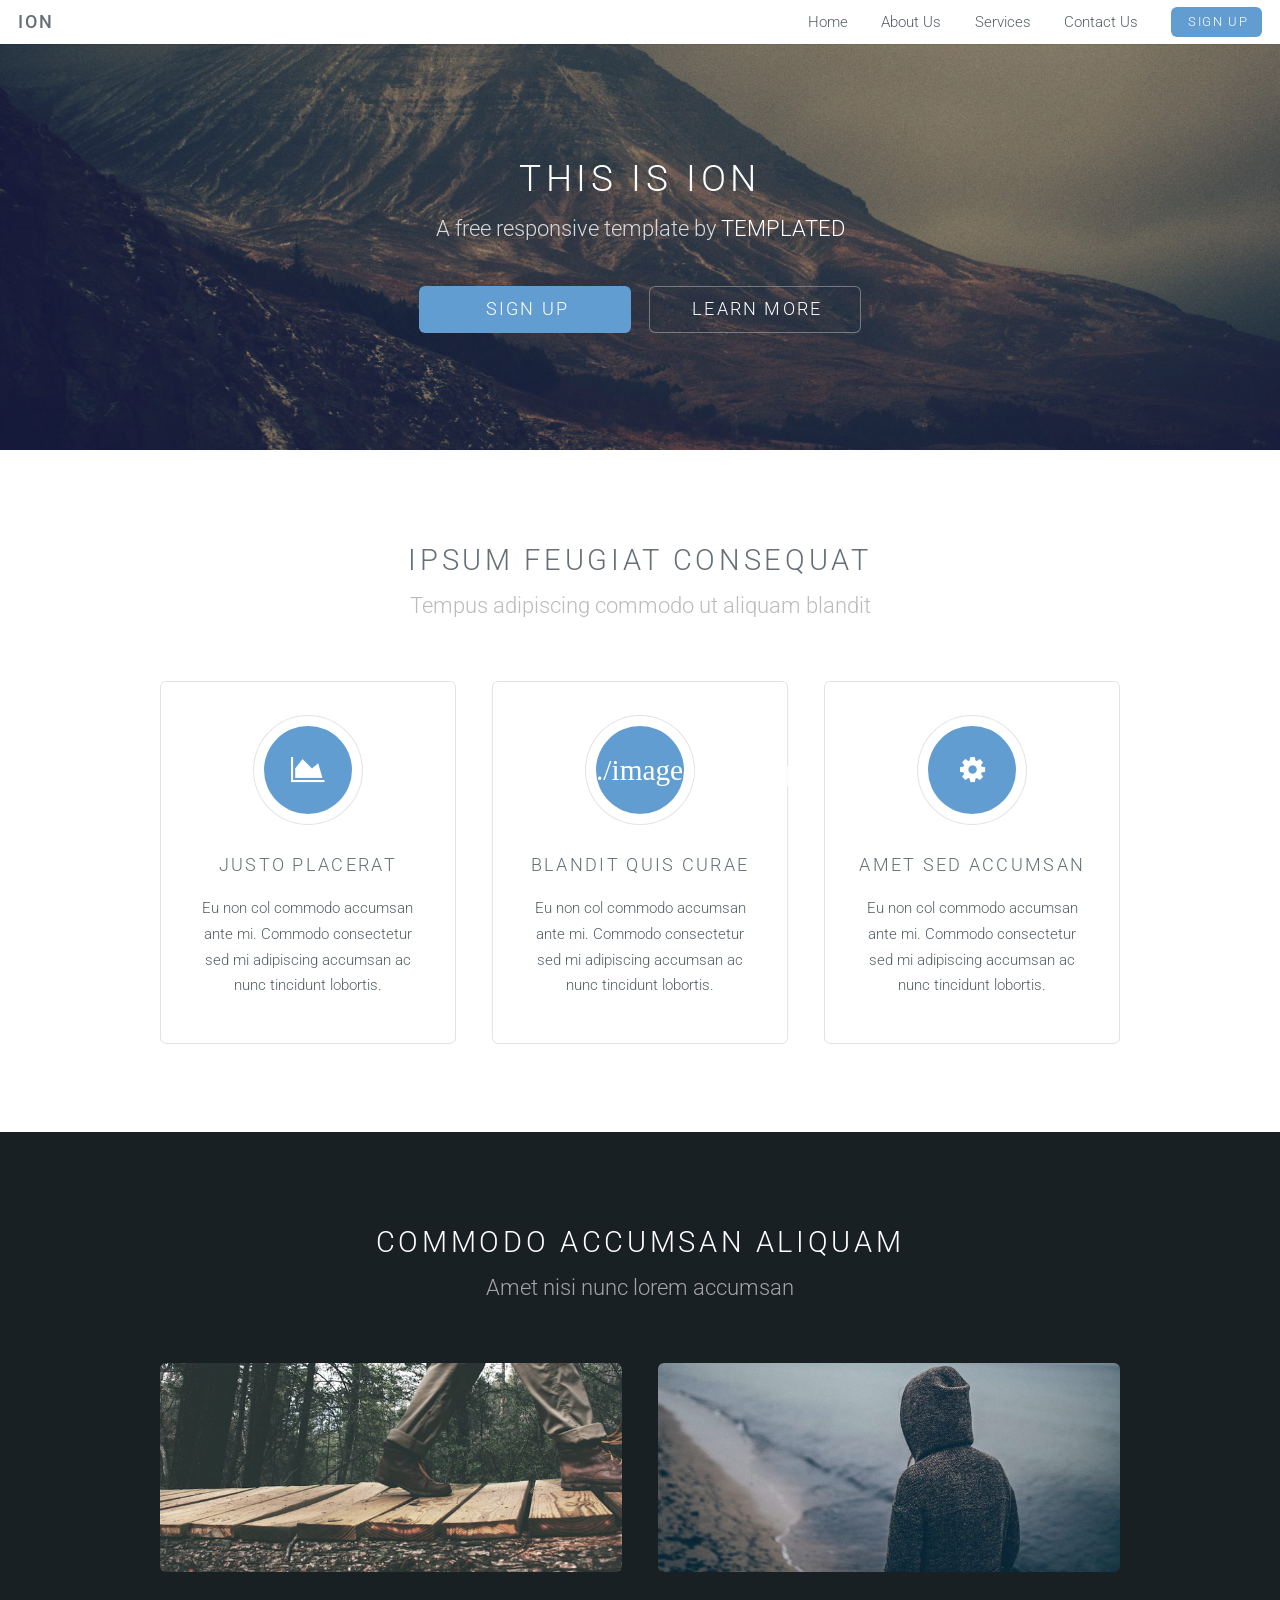
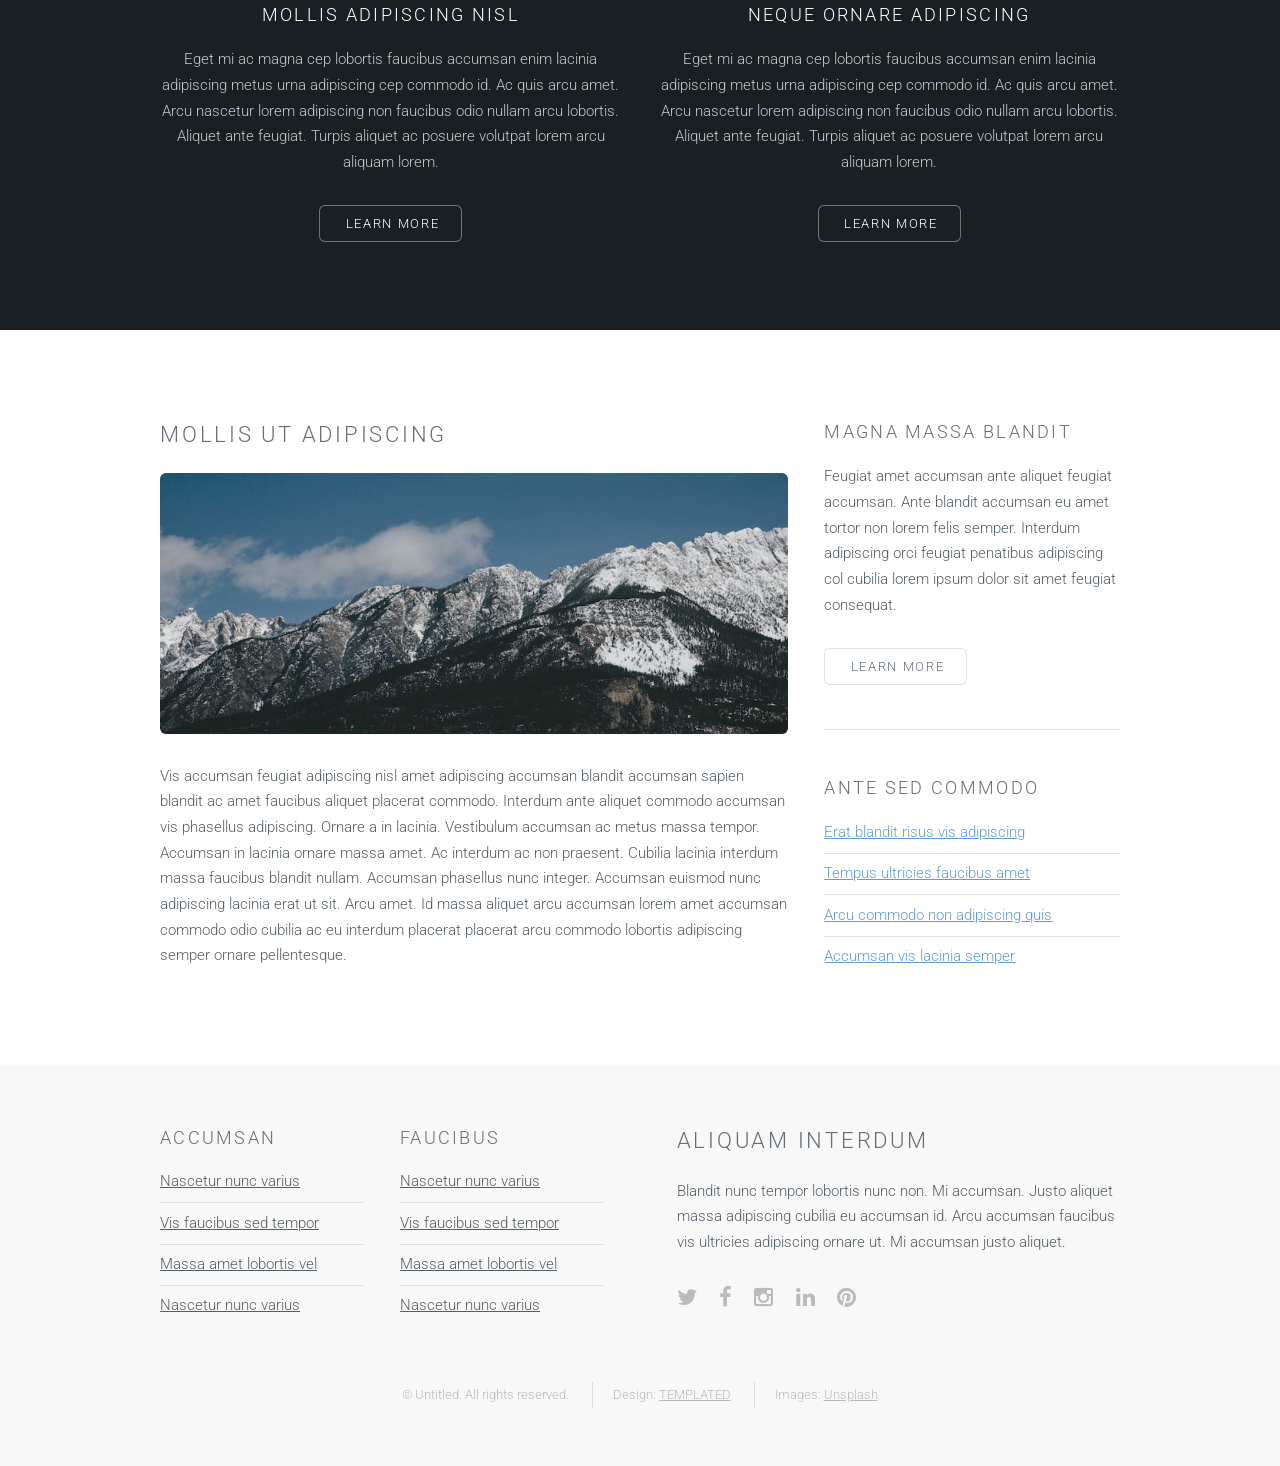
<file: index.html>
<!DOCTYPE HTML>
<!--
	Ion by TEMPLATED
	templated.co @templatedco
	Released for free under the Creative Commons Attribution 3.0 license (templated.co/license)
-->
<html>
	<head>
		<title>The Tech and Travel Group</title>
		<meta http-equiv="content-type" content="text/html; charset=utf-8" />
		<meta name="description" content="" />
		<meta name="keywords" content="Tech Travel QA Engineering AWS Amazon Web Services" />
		<!--[if lte IE 8]><script src="js/html5shiv.js"></script><![endif]-->
		<script src="js/jquery.min.js"></script>
		<script src="js/skel.min.js"></script>
		<script src="js/skel-layers.min.js"></script>
		<script src="js/init.js"></script>
		<noscript>
			<link rel="stylesheet" href="css/skel.css" />
			<link rel="stylesheet" href="css/style.css" />
			<link rel="stylesheet" href="css/style-xlarge.css" />
		</noscript>
	</head>
	<body id="top">

		<!-- Header -->
			<header id="header" class="skel-layers-fixed">
				<h1><a href="#">Ion</a></h1>
				<nav id="nav">
					<ul>
						<li><a href="index.html">Home</a></li>
						<li><a href="#">About Us</a></li>
						<li><a href="#">Services</a></li>
						<li><a href="#">Contact Us</a></li>
						<!-- <li><a href="left-sidebar.html">Left Sidebar</a></li>    -->
						<!-- <<li><a href="right-sidebar.html">Right Sidebar</a></li> -->
						<!-- <li><a href="no-sidebar.html">No Sidebar</a></li>        -->
						<li><a href="#" class="button special">Sign Up</a></li>
					</ul>
				</nav>
			</header>

		<!-- Banner -->
			<section id="banner">
				<div class="inner">
					<h2>This is Ion</h2>
					<p>A free responsive template by <a href="http://templated.co">TEMPLATED</a></p>
					<ul class="actions">
						<li><a href="#content" class="button big special">Sign Up</a></li>
						<li><a href="#elements" class="button big alt">Learn More</a></li>
					</ul>
				</div>
			</section>

		<!-- One -->
			<section id="one" class="wrapper style1">
				<header class="major">
					<h2>Ipsum feugiat consequat</h2>
					<p>Tempus adipiscing commodo ut aliquam blandit</p>
				</header>
				<div class="container">
					<div class="row">
						<div class="4u">
							<section class="special box">
								<i class="icon fa-area-chart major"></i>
								<h3>Justo placerat</h3>
								<p>Eu non col commodo accumsan ante mi. Commodo consectetur sed mi adipiscing accumsan ac nunc tincidunt lobortis.</p>
							</section>
						</div>
						<div class="4u">
							<section class="special box">
								<i class="icon fa-refresh major"></i>
								<h3>Blandit quis curae</h3>
								<p>Eu non col commodo accumsan ante mi. Commodo consectetur sed mi adipiscing accumsan ac nunc tincidunt lobortis.</p>
							</section>
						</div>
						<div class="4u">
							<section class="special box">
								<i class="icon fa-cog major"></i>
								<h3>Amet sed accumsan</h3>
								<p>Eu non col commodo accumsan ante mi. Commodo consectetur sed mi adipiscing accumsan ac nunc tincidunt lobortis.</p>
							</section>
						</div>
					</div>
				</div>
			</section>

		<!-- Two -->
			<section id="two" class="wrapper style2">
				<header class="major">
					<h2>Commodo accumsan aliquam</h2>
					<p>Amet nisi nunc lorem accumsan</p>
				</header>
				<div class="container">
					<div class="row">
						<div class="6u">
							<section class="special">
								<a href="#" class="image fit"><img src="images/pic01.jpg" alt="" /></a>
								<h3>Mollis adipiscing nisl</h3>
								<p>Eget mi ac magna cep lobortis faucibus accumsan enim lacinia adipiscing metus urna adipiscing cep commodo id. Ac quis arcu amet. Arcu nascetur lorem adipiscing non faucibus odio nullam arcu lobortis. Aliquet ante feugiat. Turpis aliquet ac posuere volutpat lorem arcu aliquam lorem.</p>
								<ul class="actions">
									<li><a href="#" class="button alt">Learn More</a></li>
								</ul>
							</section>
						</div>
						<div class="6u">
							<section class="special">
								<a href="#" class="image fit"><img src="images/pic02.jpg" alt="" /></a>
								<h3>Neque ornare adipiscing</h3>
								<p>Eget mi ac magna cep lobortis faucibus accumsan enim lacinia adipiscing metus urna adipiscing cep commodo id. Ac quis arcu amet. Arcu nascetur lorem adipiscing non faucibus odio nullam arcu lobortis. Aliquet ante feugiat. Turpis aliquet ac posuere volutpat lorem arcu aliquam lorem.</p>
								<ul class="actions">
									<li><a href="#" class="button alt">Learn More</a></li>
								</ul>
							</section>
						</div>
					</div>
				</div>
			</section>

		<!-- Three -->
			<section id="three" class="wrapper style1">
				<div class="container">
					<div class="row">
						<div class="8u">
							<section>
								<h2>Mollis ut adipiscing</h2>
								<a href="#" class="image fit"><img src="images/pic03.jpg" alt="" /></a>
								<p>Vis accumsan feugiat adipiscing nisl amet adipiscing accumsan blandit accumsan sapien blandit ac amet faucibus aliquet placerat commodo. Interdum ante aliquet commodo accumsan vis phasellus adipiscing. Ornare a in lacinia. Vestibulum accumsan ac metus massa tempor. Accumsan in lacinia ornare massa amet. Ac interdum ac non praesent. Cubilia lacinia interdum massa faucibus blandit nullam. Accumsan phasellus nunc integer. Accumsan euismod nunc adipiscing lacinia erat ut sit. Arcu amet. Id massa aliquet arcu accumsan lorem amet accumsan commodo odio cubilia ac eu interdum placerat placerat arcu commodo lobortis adipiscing semper ornare pellentesque.</p>
							</section>
						</div>
						<div class="4u">
							<section>
								<h3>Magna massa blandit</h3>
								<p>Feugiat amet accumsan ante aliquet feugiat accumsan. Ante blandit accumsan eu amet tortor non lorem felis semper. Interdum adipiscing orci feugiat penatibus adipiscing col cubilia lorem ipsum dolor sit amet feugiat consequat.</p>
								<ul class="actions">
									<li><a href="#" class="button alt">Learn More</a></li>
								</ul>
							</section>
							<hr />
							<section>
								<h3>Ante sed commodo</h3>
								<ul class="alt">
									<li><a href="#">Erat blandit risus vis adipiscing</a></li>
									<li><a href="#">Tempus ultricies faucibus amet</a></li>
									<li><a href="#">Arcu commodo non adipiscing quis</a></li>
									<li><a href="#">Accumsan vis lacinia semper</a></li>
								</ul>
							</section>
						</div>
					</div>
				</div>
			</section>

		<!-- Footer -->
			<footer id="footer">
				<div class="container">
					<div class="row double">
						<div class="6u">
							<div class="row collapse-at-2">
								<div class="6u">
									<h3>Accumsan</h3>
									<ul class="alt">
										<li><a href="#">Nascetur nunc varius</a></li>
										<li><a href="#">Vis faucibus sed tempor</a></li>
										<li><a href="#">Massa amet lobortis vel</a></li>
										<li><a href="#">Nascetur nunc varius</a></li>
									</ul>
								</div>
								<div class="6u">
									<h3>Faucibus</h3>
									<ul class="alt">
										<li><a href="#">Nascetur nunc varius</a></li>
										<li><a href="#">Vis faucibus sed tempor</a></li>
										<li><a href="#">Massa amet lobortis vel</a></li>
										<li><a href="#">Nascetur nunc varius</a></li>
									</ul>
								</div>
							</div>
						</div>
						<div class="6u">
							<h2>Aliquam Interdum</h2>
							<p>Blandit nunc tempor lobortis nunc non. Mi accumsan. Justo aliquet massa adipiscing cubilia eu accumsan id. Arcu accumsan faucibus vis ultricies adipiscing ornare ut. Mi accumsan justo aliquet.</p>
							<ul class="icons">
								<li><a href="#" class="icon fa-twitter"><span class="label">Twitter</span></a></li>
								<li><a href="#" class="icon fa-facebook"><span class="label">Facebook</span></a></li>
								<li><a href="#" class="icon fa-instagram"><span class="label">Instagram</span></a></li>
								<li><a href="#" class="icon fa-linkedin"><span class="label">LinkedIn</span></a></li>
								<li><a href="#" class="icon fa-pinterest"><span class="label">Pinterest</span></a></li>
							</ul>
						</div>
					</div>
					<ul class="copyright">
						<li>&copy; Untitled. All rights reserved.</li>
						<li>Design: <a href="http://templated.co">TEMPLATED</a></li>
						<li>Images: <a href="http://unsplash.com">Unsplash</a></li>
					</ul>
				</div>
			</footer>

	</body>
</html>
</file>
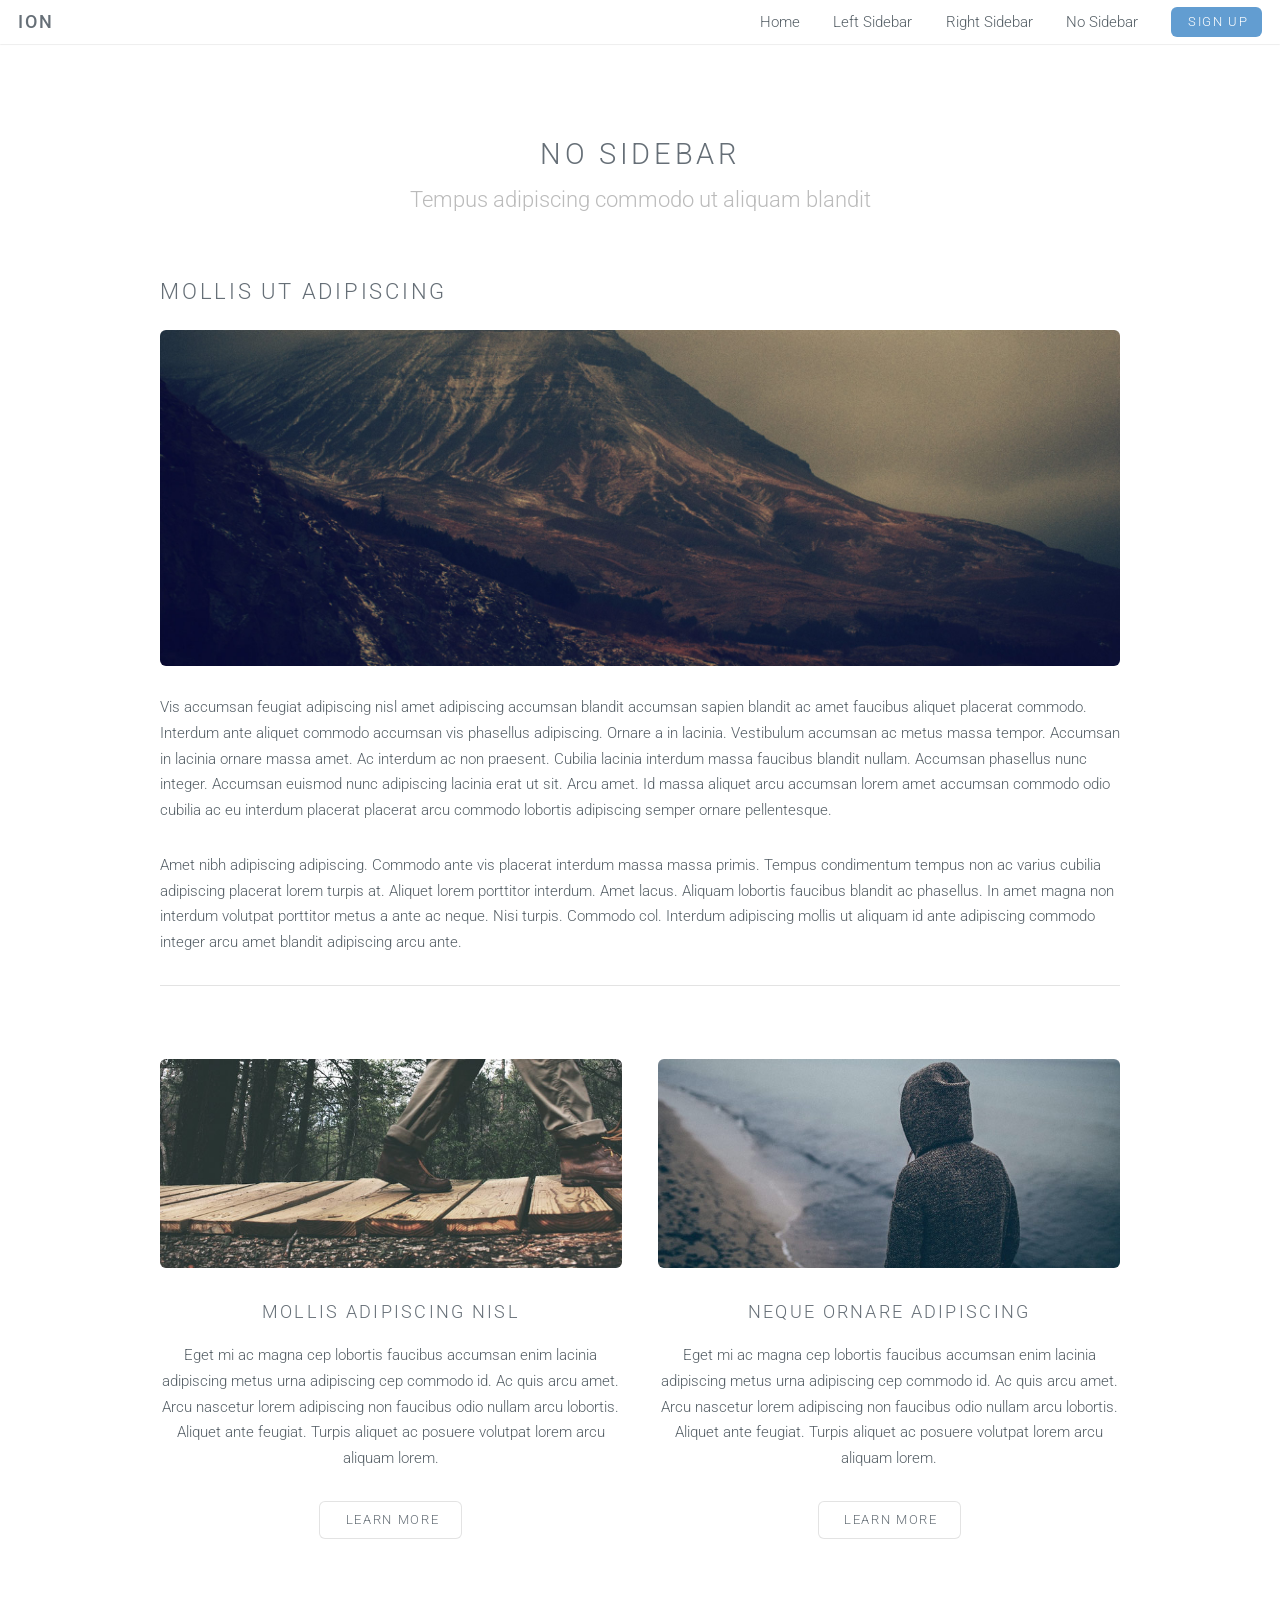
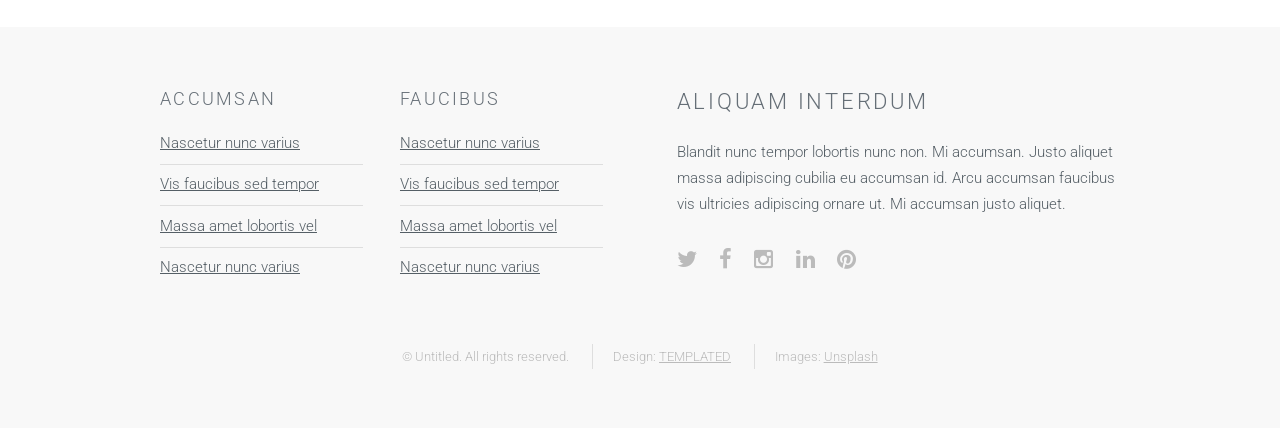
<file: no-sidebar.html>
<!DOCTYPE HTML>
<!--
	Ion by TEMPLATED
	templated.co @templatedco
	Released for free under the Creative Commons Attribution 3.0 license (templated.co/license)
-->
<html>
	<head>
		<title>No Sidebar - Ion by TEMPLATED</title>
		<meta http-equiv="content-type" content="text/html; charset=utf-8" />
		<meta name="description" content="" />
		<meta name="keywords" content="" />
		<!--[if lte IE 8]><script src="js/html5shiv.js"></script><![endif]-->
		<script src="js/jquery.min.js"></script>
		<script src="js/skel.min.js"></script>
		<script src="js/skel-layers.min.js"></script>
		<script src="js/init.js"></script>
		<noscript>
			<link rel="stylesheet" href="css/skel.css" />
			<link rel="stylesheet" href="css/style.css" />
			<link rel="stylesheet" href="css/style-xlarge.css" />
		</noscript>
	</head>
	<body id="top">

		<!-- Header -->
			<header id="header" class="skel-layers-fixed">
				<h1><a href="#">Ion</a></h1>
				<nav id="nav">
					<ul>
						<li><a href="index.html">Home</a></li>
						<li><a href="left-sidebar.html">Left Sidebar</a></li>
						<li><a href="right-sidebar.html">Right Sidebar</a></li>
						<li><a href="no-sidebar.html">No Sidebar</a></li>
						<li><a href="#" class="button special">Sign Up</a></li>
					</ul>
				</nav>
			</header>

		<!-- Main -->
			<section id="main" class="wrapper style1">
				<header class="major">
					<h2>No Sidebar</h2>
					<p>Tempus adipiscing commodo ut aliquam blandit</p>
				</header>
				<div class="container">
					<section>
						<h2>Mollis ut adipiscing</h2>
						<a href="#" class="image fit"><img src="images/banner.jpg" alt="" /></a>
						<p>Vis accumsan feugiat adipiscing nisl amet adipiscing accumsan blandit accumsan sapien blandit ac amet faucibus aliquet placerat commodo. Interdum ante aliquet commodo accumsan vis phasellus adipiscing. Ornare a in lacinia. Vestibulum accumsan ac metus massa tempor. Accumsan in lacinia ornare massa amet. Ac interdum ac non praesent. Cubilia lacinia interdum massa faucibus blandit nullam. Accumsan phasellus nunc integer. Accumsan euismod nunc adipiscing lacinia erat ut sit. Arcu amet. Id massa aliquet arcu accumsan lorem amet accumsan commodo odio cubilia ac eu interdum placerat placerat arcu commodo lobortis adipiscing semper ornare pellentesque.</p>
						<p>Amet nibh adipiscing adipiscing. Commodo ante vis placerat interdum massa massa primis. Tempus condimentum tempus non ac varius cubilia adipiscing placerat lorem turpis at. Aliquet lorem porttitor interdum. Amet lacus. Aliquam lobortis faucibus blandit ac phasellus. In amet magna non interdum volutpat porttitor metus a ante ac neque. Nisi turpis. Commodo col. Interdum adipiscing mollis ut aliquam id ante adipiscing commodo integer arcu amet blandit adipiscing arcu ante.</p>
					</section>
					<hr class="major" />
					<div class="row">
						<div class="6u">
							<section class="special">
								<a href="#" class="image fit"><img src="images/pic01.jpg" alt="" /></a>
								<h3>Mollis adipiscing nisl</h3>
								<p>Eget mi ac magna cep lobortis faucibus accumsan enim lacinia adipiscing metus urna adipiscing cep commodo id. Ac quis arcu amet. Arcu nascetur lorem adipiscing non faucibus odio nullam arcu lobortis. Aliquet ante feugiat. Turpis aliquet ac posuere volutpat lorem arcu aliquam lorem.</p>
								<ul class="actions">
									<li><a href="#" class="button alt">Learn More</a></li>
								</ul>
							</section>
						</div>
						<div class="6u">
							<section class="special">
								<a href="#" class="image fit"><img src="images/pic02.jpg" alt="" /></a>
								<h3>Neque ornare adipiscing</h3>
								<p>Eget mi ac magna cep lobortis faucibus accumsan enim lacinia adipiscing metus urna adipiscing cep commodo id. Ac quis arcu amet. Arcu nascetur lorem adipiscing non faucibus odio nullam arcu lobortis. Aliquet ante feugiat. Turpis aliquet ac posuere volutpat lorem arcu aliquam lorem.</p>
								<ul class="actions">
									<li><a href="#" class="button alt">Learn More</a></li>
								</ul>
							</section>
						</div>
					</div>
				</div>
			</section>

		<!-- Footer -->
			<footer id="footer">
				<div class="container">
					<div class="row double">
						<div class="6u">
							<div class="row collapse-at-2">
								<div class="6u">
									<h3>Accumsan</h3>
									<ul class="alt">
										<li><a href="#">Nascetur nunc varius</a></li>
										<li><a href="#">Vis faucibus sed tempor</a></li>
										<li><a href="#">Massa amet lobortis vel</a></li>
										<li><a href="#">Nascetur nunc varius</a></li>
									</ul>
								</div>
								<div class="6u">
									<h3>Faucibus</h3>
									<ul class="alt">
										<li><a href="#">Nascetur nunc varius</a></li>
										<li><a href="#">Vis faucibus sed tempor</a></li>
										<li><a href="#">Massa amet lobortis vel</a></li>
										<li><a href="#">Nascetur nunc varius</a></li>
									</ul>
								</div>
							</div>
						</div>
						<div class="6u">
							<h2>Aliquam Interdum</h2>
							<p>Blandit nunc tempor lobortis nunc non. Mi accumsan. Justo aliquet massa adipiscing cubilia eu accumsan id. Arcu accumsan faucibus vis ultricies adipiscing ornare ut. Mi accumsan justo aliquet.</p>
							<ul class="icons">
								<li><a href="#" class="icon fa-twitter"><span class="label">Twitter</span></a></li>
								<li><a href="#" class="icon fa-facebook"><span class="label">Facebook</span></a></li>
								<li><a href="#" class="icon fa-instagram"><span class="label">Instagram</span></a></li>
								<li><a href="#" class="icon fa-linkedin"><span class="label">LinkedIn</span></a></li>
								<li><a href="#" class="icon fa-pinterest"><span class="label">Pinterest</span></a></li>
							</ul>
						</div>
					</div>
					<ul class="copyright">
						<li>&copy; Untitled. All rights reserved.</li>
						<li>Design: <a href="http://templated.co">TEMPLATED</a></li>
						<li>Images: <a href="http://unsplash.com">Unsplash</a></li>
					</ul>
				</div>
			</footer>

	</body>
</html>
</file>
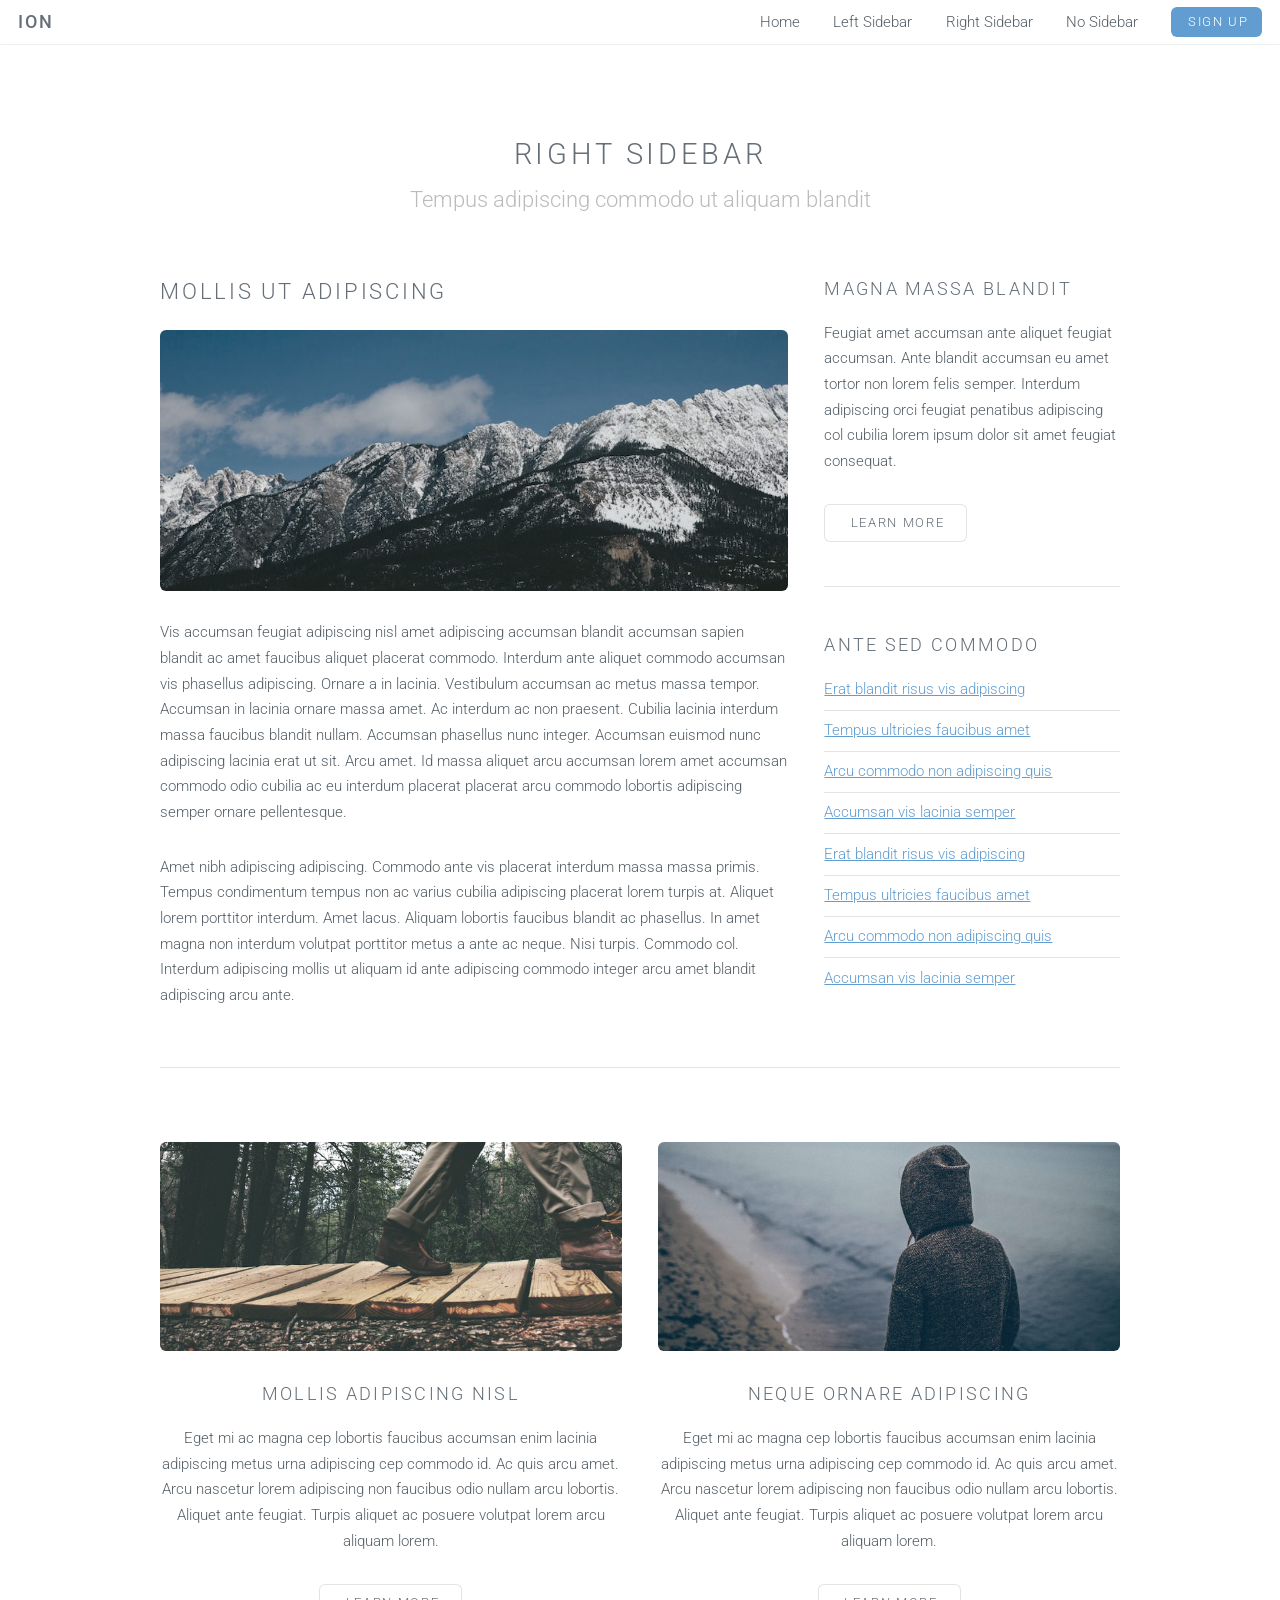
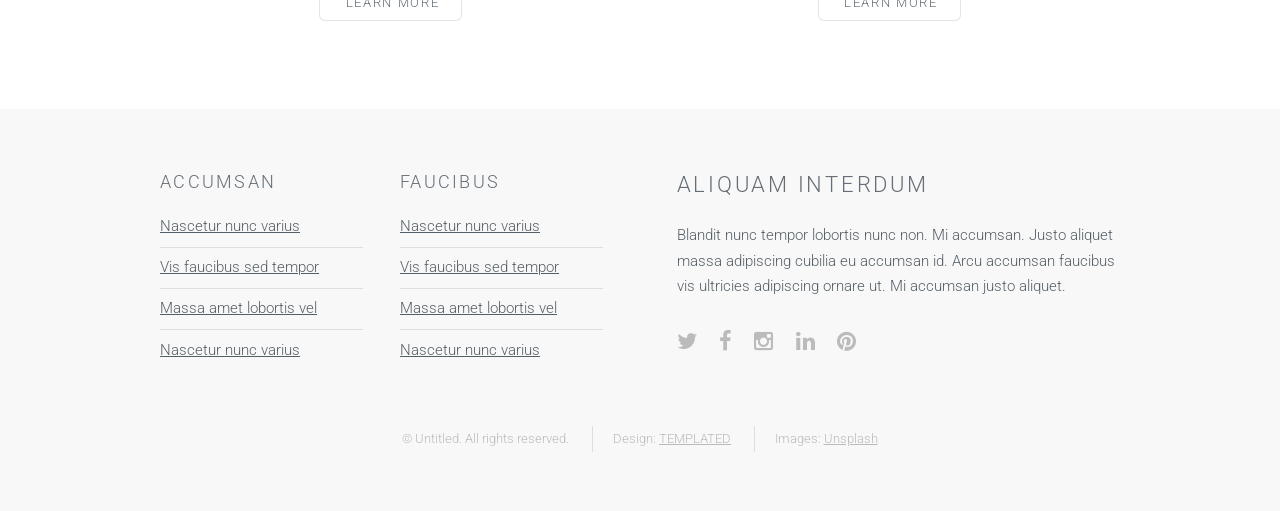
<file: right-sidebar.html>
<!DOCTYPE HTML>
<!--
	Ion by TEMPLATED
	templated.co @templatedco
	Released for free under the Creative Commons Attribution 3.0 license (templated.co/license)
-->
<html>
	<head>
		<title>Right Sidebar - Ion by TEMPLATED</title>
		<meta http-equiv="content-type" content="text/html; charset=utf-8" />
		<meta name="description" content="" />
		<meta name="keywords" content="" />
		<!--[if lte IE 8]><script src="js/html5shiv.js"></script><![endif]-->
		<script src="js/jquery.min.js"></script>
		<script src="js/skel.min.js"></script>
		<script src="js/skel-layers.min.js"></script>
		<script src="js/init.js"></script>
		<noscript>
			<link rel="stylesheet" href="css/skel.css" />
			<link rel="stylesheet" href="css/style.css" />
			<link rel="stylesheet" href="css/style-xlarge.css" />
		</noscript>
	</head>
	<body id="top">

		<!-- Header -->
			<header id="header" class="skel-layers-fixed">
				<h1><a href="#">Ion</a></h1>
				<nav id="nav">
					<ul>
						<li><a href="index.html">Home</a></li>
						<li><a href="left-sidebar.html">Left Sidebar</a></li>
						<li><a href="right-sidebar.html">Right Sidebar</a></li>
						<li><a href="no-sidebar.html">No Sidebar</a></li>
						<li><a href="#" class="button special">Sign Up</a></li>
					</ul>
				</nav>
			</header>

		<!-- Main -->
			<section id="main" class="wrapper style1">
				<header class="major">
					<h2>Right Sidebar</h2>
					<p>Tempus adipiscing commodo ut aliquam blandit</p>
				</header>
				<div class="container">
					<div class="row">
						<div class="8u">
							<section>
								<h2>Mollis ut adipiscing</h2>
								<a href="#" class="image fit"><img src="images/pic03.jpg" alt="" /></a>
								<p>Vis accumsan feugiat adipiscing nisl amet adipiscing accumsan blandit accumsan sapien blandit ac amet faucibus aliquet placerat commodo. Interdum ante aliquet commodo accumsan vis phasellus adipiscing. Ornare a in lacinia. Vestibulum accumsan ac metus massa tempor. Accumsan in lacinia ornare massa amet. Ac interdum ac non praesent. Cubilia lacinia interdum massa faucibus blandit nullam. Accumsan phasellus nunc integer. Accumsan euismod nunc adipiscing lacinia erat ut sit. Arcu amet. Id massa aliquet arcu accumsan lorem amet accumsan commodo odio cubilia ac eu interdum placerat placerat arcu commodo lobortis adipiscing semper ornare pellentesque.</p>
								<p>Amet nibh adipiscing adipiscing. Commodo ante vis placerat interdum massa massa primis. Tempus condimentum tempus non ac varius cubilia adipiscing placerat lorem turpis at. Aliquet lorem porttitor interdum. Amet lacus. Aliquam lobortis faucibus blandit ac phasellus. In amet magna non interdum volutpat porttitor metus a ante ac neque. Nisi turpis. Commodo col. Interdum adipiscing mollis ut aliquam id ante adipiscing commodo integer arcu amet blandit adipiscing arcu ante.</p>
							</section>
						</div>
						<div class="4u">
							<section>
								<h3>Magna massa blandit</h3>
								<p>Feugiat amet accumsan ante aliquet feugiat accumsan. Ante blandit accumsan eu amet tortor non lorem felis semper. Interdum adipiscing orci feugiat penatibus adipiscing col cubilia lorem ipsum dolor sit amet feugiat consequat.</p>
								<ul class="actions">
									<li><a href="#" class="button alt">Learn More</a></li>
								</ul>
							</section>
							<hr />
							<section>
								<h3>Ante sed commodo</h3>
								<ul class="alt">
									<li><a href="#">Erat blandit risus vis adipiscing</a></li>
									<li><a href="#">Tempus ultricies faucibus amet</a></li>
									<li><a href="#">Arcu commodo non adipiscing quis</a></li>
									<li><a href="#">Accumsan vis lacinia semper</a></li>
									<li><a href="#">Erat blandit risus vis adipiscing</a></li>
									<li><a href="#">Tempus ultricies faucibus amet</a></li>
									<li><a href="#">Arcu commodo non adipiscing quis</a></li>
									<li><a href="#">Accumsan vis lacinia semper</a></li>
								</ul>
							</section>
						</div>
					</div>
					<hr class="major" />
					<div class="row">
						<div class="6u">
							<section class="special">
								<a href="#" class="image fit"><img src="images/pic01.jpg" alt="" /></a>
								<h3>Mollis adipiscing nisl</h3>
								<p>Eget mi ac magna cep lobortis faucibus accumsan enim lacinia adipiscing metus urna adipiscing cep commodo id. Ac quis arcu amet. Arcu nascetur lorem adipiscing non faucibus odio nullam arcu lobortis. Aliquet ante feugiat. Turpis aliquet ac posuere volutpat lorem arcu aliquam lorem.</p>
								<ul class="actions">
									<li><a href="#" class="button alt">Learn More</a></li>
								</ul>
							</section>
						</div>
						<div class="6u">
							<section class="special">
								<a href="#" class="image fit"><img src="images/pic02.jpg" alt="" /></a>
								<h3>Neque ornare adipiscing</h3>
								<p>Eget mi ac magna cep lobortis faucibus accumsan enim lacinia adipiscing metus urna adipiscing cep commodo id. Ac quis arcu amet. Arcu nascetur lorem adipiscing non faucibus odio nullam arcu lobortis. Aliquet ante feugiat. Turpis aliquet ac posuere volutpat lorem arcu aliquam lorem.</p>
								<ul class="actions">
									<li><a href="#" class="button alt">Learn More</a></li>
								</ul>
							</section>
						</div>
					</div>
				</div>
			</section>

		<!-- Footer -->
			<footer id="footer">
				<div class="container">
					<div class="row double">
						<div class="6u">
							<div class="row collapse-at-2">
								<div class="6u">
									<h3>Accumsan</h3>
									<ul class="alt">
										<li><a href="#">Nascetur nunc varius</a></li>
										<li><a href="#">Vis faucibus sed tempor</a></li>
										<li><a href="#">Massa amet lobortis vel</a></li>
										<li><a href="#">Nascetur nunc varius</a></li>
									</ul>
								</div>
								<div class="6u">
									<h3>Faucibus</h3>
									<ul class="alt">
										<li><a href="#">Nascetur nunc varius</a></li>
										<li><a href="#">Vis faucibus sed tempor</a></li>
										<li><a href="#">Massa amet lobortis vel</a></li>
										<li><a href="#">Nascetur nunc varius</a></li>
									</ul>
								</div>
							</div>
						</div>
						<div class="6u">
							<h2>Aliquam Interdum</h2>
							<p>Blandit nunc tempor lobortis nunc non. Mi accumsan. Justo aliquet massa adipiscing cubilia eu accumsan id. Arcu accumsan faucibus vis ultricies adipiscing ornare ut. Mi accumsan justo aliquet.</p>
							<ul class="icons">
								<li><a href="#" class="icon fa-twitter"><span class="label">Twitter</span></a></li>
								<li><a href="#" class="icon fa-facebook"><span class="label">Facebook</span></a></li>
								<li><a href="#" class="icon fa-instagram"><span class="label">Instagram</span></a></li>
								<li><a href="#" class="icon fa-linkedin"><span class="label">LinkedIn</span></a></li>
								<li><a href="#" class="icon fa-pinterest"><span class="label">Pinterest</span></a></li>
							</ul>
						</div>
					</div>
					<ul class="copyright">
						<li>&copy; Untitled. All rights reserved.</li>
						<li>Design: <a href="http://templated.co">TEMPLATED</a></li>
						<li>Images: <a href="http://unsplash.com">Unsplash</a></li>
					</ul>
				</div>
			</footer>

	</body>
</html>
</file>
<file: css/skel.css>
/* Resets (http://meyerweb.com/eric/tools/css/reset/ | v2.0 | 20110126 | License: none (public domain)) */

	html,body,div,span,applet,object,iframe,h1,h2,h3,h4,h5,h6,p,blockquote,pre,a,abbr,acronym,address,big,cite,code,del,dfn,em,img,ins,kbd,q,s,samp,small,strike,strong,sub,sup,tt,var,b,u,i,center,dl,dt,dd,ol,ul,li,fieldset,form,label,legend,table,caption,tbody,tfoot,thead,tr,th,td,article,aside,canvas,details,embed,figure,figcaption,footer,header,hgroup,menu,nav,output,ruby,section,summary,time,mark,audio,video{margin:0;padding:0;border:0;font-size:100%;font:inherit;vertical-align:baseline;}article,aside,details,figcaption,figure,footer,header,hgroup,menu,nav,section{display:block;}body{line-height:1;}ol,ul{list-style:none;}blockquote,q{quotes:none;}blockquote:before,blockquote:after,q:before,q:after{content:'';content:none;}table{border-collapse:collapse;border-spacing:0;}body{-webkit-text-size-adjust:none}

/* Box Model */

	*, *:before, *:after {
		-moz-box-sizing: border-box;
		-webkit-box-sizing: border-box;
		box-sizing: border-box;
	}

/* Container */

	body {
		/* min-width: (containers) */
		min-width: 1200px;
	}

	.container {
		margin-left: auto;
		margin-right: auto;
		
		/* width: (containers) */
		width: 1200px;
	}

	/* Modifiers */
	
		.container.small {
			/* width: (containers) * 0.75; */
			width: 900px;
		}

		.container.big {
			width: 100%;

			/* max-width: (containers) * 1.25; */
			max-width: 1500px;

			/* min-width: (containers); */
			min-width: 1200px;
		}

/* Grid */

	.\31 2u { width: 100% }
	.\31 1u { width: 91.6666666667% }
	.\31 0u { width: 83.3333333333% }
	.\39 u { width: 75% }
	.\38 u { width: 66.6666666667% }
	.\37 u { width: 58.3333333333% }
	.\36 u { width: 50% }
	.\35 u { width: 41.6666666667% }
	.\34 u { width: 33.3333333333% }
	.\33 u { width: 25% }
	.\32 u { width: 16.6666666667% }
	.\31 u { width: 8.3333333333% }
	.\-11u { margin-left: 91.6666666667% }
	.\-10u { margin-left: 83.3333333333% }
	.\-9u { margin-left: 75% }
	.\-8u { margin-left: 66.6666666667% }
	.\-7u { margin-left: 58.3333333333% }
	.\-6u { margin-left: 50% }
	.\-5u { margin-left: 41.6666666667% }
	.\-4u { margin-left: 33.3333333333% }
	.\-3u { margin-left: 25% }
	.\-2u { margin-left: 16.6666666667% }
	.\-1u { margin-left: 8.3333333333% }

	/* Rows */

		.row > * {
			float: left;
		}

		.row:after {
			content: '';
			display: block;
			clear: both;
			height: 0;
		}

		.row:first-child > * {
			padding-top: 0 !important;
		}

		.row.uniform > * > :first-child {
			margin-top: 0;
		}

		.row.uniform > * > :last-child {
			margin-bottom: 0;
		}

		/* Normal */

			.row > * {
				/* padding-left: (gutters.vertical) */
				padding-left: 4em;
			}

			.row + .row > * {
				/* padding: (gutters.horizontal) 0 0 (gutters.vertical) */
				padding: 0 0 0 4em;
			}

			.row {
				/* margin-left: -(gutters.vertical) */
				margin-left: -4em;
			}

			.row + .row.uniform > * {
				/* padding: (gutters.vertical) 0 0 (gutters.vertical) */
				padding: 4em 0 0 4em;
			}

		/* Flush */

			.row.flush > * {
				padding-left: 0;
			}

			.row + .row.flush > * {
				padding: 0;
			}

			.row.flush {
				margin-left: 0;
			}

			.row + .row.uniform.flush > * {
				padding: 0;
			}

		/* Quarter */

			.row.quarter > * {
				/* padding-left: (gutters.vertical * 0.25) */
				padding-left: 1em;
			}

			.row + .row.quarter > * {
				/* padding: (gutters.horizontal * 0.25) 0 0 (gutters.vertical * 0.25) */
				padding: 0 0 0 1em;
			}

			.row.quarter {
				/* margin-left: -(gutters.vertical * 0.25) */
				margin-left: -1em;
			}

			.row + .row.uniform.quarter > * {
				/* padding: (gutters.vertical * 0.25) 0 0 (gutters.vertical * 0.25) */
				padding: 1em 0 0 1em;
			}

		/* Half */

			.row.half > * {
				/* padding-left: (gutters.vertical * 0.5) */
				padding-left: 2em;
			}

			.row + .row.half > * {
				/* padding: (gutters.horizontal * 0.5) 0 0 (gutters.vertical * 0.5) */
				padding: 0 0 0 2em;
			}

			.row.half {
				/* margin-left: -(gutters.vertical * 0.5) */
				margin-left: -2em;
			}

			.row + .row.uniform.half > * {
				/* padding: (gutters.vertical * 0.5) 0 0 (gutters.vertical * 0.5) */
				padding: 2em 0 0 2em;
			}

		/* One and (a) Half */

			.row.oneandhalf > * {
				/* padding-left: (gutters.vertical * 1.5) */
				padding-left: 6em;
			}

			.row + .row.oneandhalf > * {
				/* padding: (gutters.horizontal * 1.5) 0 0 (gutters.vertical * 1.5) */
				padding: 0 0 0 6em;
			}

			.row.oneandhalf {
				/* margin-left: -(gutters.vertical * 1.5) */
				margin-left: -6em;
			}

			.row + .row.uniform.oneandhalf > * {
				/* padding: (gutters.vertical * 1.5) 0 0 (gutters.vertical * 1.5) */
				padding: 6em 0 0 6em;
			}

		/* Double */

			.row.double > * {
				/* padding-left: (gutters.vertical * 2) */
				padding-left: 8em;
			}

			.row + .row.double > * {
				/* padding: (gutters.horizontal * 2) 0 0 (gutters.vertical * 2) */
				padding: 0 0 0 8em;
			}

			.row.double {
				/* margin-left: -(gutters.vertical * 2) */
				margin-left: -8em;
			}

			.row + .row.uniform.double > * {
				/* padding: (gutters.vertical * 2) 0 0 (gutters.vertical * 2) */
				padding: 8em 0 0 8em;
			}
</file>
<file: css/style-xlarge.css>
/*
	Ion by TEMPLATED
	templated.co @templatedco
	Released for free under the Creative Commons Attribution 3.0 license (templated.co/license)
*/

/* Basic */

	body, input, select, textarea {
		font-size: 12pt;
	}

/* Banner */

	#banner {
		padding: 9em 0;
	}
</file>
<file: css/style.css>
@charset "UTF-8";
@import url(font-awesome.min.css);
@import url("http://fonts.googleapis.com/css?family=Roboto:500,300");

/*
	Ion by TEMPLATED
	templated.co @templatedco
	Released for free under the Creative Commons Attribution 3.0 license (templated.co/license)
*/

/* Basic */

	body {
		background: #fff;
	}

	body, input, select, textarea {
		color: #555f66;
		font-family: "Roboto", Helvetica, sans-serif;
		font-size: 14pt;
		font-weight: 300;
		line-height: 1.75em;
	}

	a {
		color: #629DD1;
		text-decoration: underline;
	}

		a:hover {
			text-decoration: none;
		}

	strong, b {
		color: #666f77;
		font-weight: 500;
	}

	em, i {
		font-style: italic;
	}

	p {
		margin: 0 0 2em 0;
	}

	h1, h2, h3, h4, h5, h6 {
		color: #666f77;
		font-weight: 300;
		line-height: 1em;
		margin: 0 0 1em 0;
		text-transform: uppercase;
		letter-spacing: 0.125em;
	}

		h1 a, h2 a, h3 a, h4 a, h5 a, h6 a {
			color: inherit;
			text-decoration: none;
		}

	h2 {
		font-size: 1.5em;
		line-height: 1.5em;
	}

	h3 {
		font-size: 1.25em;
		line-height: 1.5em;
	}

	h4 {
		font-size: 1em;
		line-height: 1.5em;
	}

	h5 {
		font-size: 0.9em;
		line-height: 1.5em;
	}

	h6 {
		font-size: 0.7em;
		line-height: 1.5em;
	}

	sub {
		font-size: 0.8em;
		position: relative;
		top: 0.5em;
	}

	sup {
		font-size: 0.8em;
		position: relative;
		top: -0.5em;
	}

	hr {
		border: 0;
		border-bottom: solid 1px rgba(144, 144, 144, 0.25);
		margin: 3em 0;
	}

		hr.major {
			margin: 2em 0 5em 0;
		}

	blockquote {
		border-left: solid 4px rgba(144, 144, 144, 0.25);
		font-style: italic;
		margin: 0 0 2em 0;
		padding: 0.5em 0 0.5em 2em;
	}

	code {
		background: rgba(144, 144, 144, 0.075);
		border-radius: 6px;
		border: solid 1px rgba(144, 144, 144, 0.25);
		font-family: "Courier New", monospace;
		font-size: 0.9em;
		margin: 0 0.25em;
		padding: 0.25em 0.65em;
	}

	pre {
		-webkit-overflow-scrolling: touch;
		font-family: "Courier New", monospace;
		font-size: 0.9em;
		margin: 0 0 2em 0;
		overflow-x: auto;
	}

		pre code {
			display: block;
			line-height: 1.75em;
			padding: 1em 1.5em;
		}

	.align-left {
		text-align: left;
	}

	.align-center {
		text-align: center;
	}

	.align-right {
		text-align: right;
	}

/* Section/Article */

	section.special, article.special {
		text-align: center;
	}

	header p {
		color: #bbb;
		position: relative;
		margin: 0 0 1.5em 0;
	}

	header h2 + p {
		font-size: 1.25em;
		margin-top: -1em;
		line-height: 1.5em;
	}

	header h3 + p {
		font-size: 1.1em;
		margin-top: -0.85em;
		line-height: 1.5em;
	}

	header h4 + p,
	header h5 + p,
	header h6 + p {
		font-size: 0.9em;
		margin-top: -0.75em;
		line-height: 1.5em;
	}

	header.major {
		text-align: center;
		margin: 0 0 4em 0;
	}

		header.major h2 {
			font-size: 2em;
		}

		header.major h2 + p {
			font-size: 1.5em;
			margin: -1em 0 2em 0;
		}

/* Form */

	form {
		margin: 0 0 2em 0;
	}

	label {
		color: #666f77;
		display: block;
		font-size: 0.9em;
		font-weight: 500;
		margin: 0 0 1em 0;
	}

	input[type="text"],
	input[type="password"],
	input[type="email"],
	select,
	textarea {
		-moz-appearance: none;
		-webkit-appearance: none;
		-o-appearance: none;
		-ms-appearance: none;
		appearance: none;
		background: rgba(144, 144, 144, 0.075);
		border-radius: 6px;
		border: none;
		border: solid 1px rgba(144, 144, 144, 0.25);
		color: inherit;
		display: block;
		outline: 0;
		padding: 0 1em;
		text-decoration: none;
		width: 100%;
	}

		input[type="text"]:invalid,
		input[type="password"]:invalid,
		input[type="email"]:invalid,
		select:invalid,
		textarea:invalid {
			box-shadow: none;
		}

		input[type="text"]:focus,
		input[type="password"]:focus,
		input[type="email"]:focus,
		select:focus,
		textarea:focus {
			border-color: #629DD1;
			box-shadow: 0 0 0 1px #629DD1;
		}

	.select-wrapper {
		text-decoration: none;
		display: block;
		position: relative;
	}

		.select-wrapper:before {
			content: "";
			-moz-osx-font-smoothing: grayscale;
			-webkit-font-smoothing: antialiased;
			font-family: FontAwesome;
			font-style: normal;
			font-weight: normal;
			text-transform: none !important;
		}

		.select-wrapper:before {
			color: rgba(144, 144, 144, 0.25);
			display: block;
			height: 2.75em;
			line-height: 2.75em;
			pointer-events: none;
			position: absolute;
			right: 0;
			text-align: center;
			top: 0;
			width: 2.75em;
		}

		.select-wrapper select::-ms-expand {
			display: none;
		}

	input[type="text"],
	input[type="password"],
	input[type="email"],
	select {
		height: 2.75em;
	}

	textarea {
		padding: 0.75em 1em;
	}

	input[type="checkbox"],
	input[type="radio"] {
		-moz-appearance: none;
		-webkit-appearance: none;
		-o-appearance: none;
		-ms-appearance: none;
		appearance: none;
		display: block;
		float: left;
		margin-right: -2em;
		opacity: 0;
		width: 1em;
		z-index: -1;
	}

		input[type="checkbox"] + label,
		input[type="radio"] + label {
			text-decoration: none;
			color: #555f66;
			cursor: pointer;
			display: inline-block;
			font-size: 1em;
			font-weight: 300;
			padding-left: 2.4em;
			padding-right: 0.75em;
			position: relative;
		}

			input[type="checkbox"] + label:before,
			input[type="radio"] + label:before {
				-moz-osx-font-smoothing: grayscale;
				-webkit-font-smoothing: antialiased;
				font-family: FontAwesome;
				font-style: normal;
				font-weight: normal;
				text-transform: none !important;
			}

			input[type="checkbox"] + label:before,
			input[type="radio"] + label:before {
				background: rgba(144, 144, 144, 0.075);
				border-radius: 6px;
				border: solid 1px rgba(144, 144, 144, 0.25);
				content: '';
				display: inline-block;
				height: 1.65em;
				left: 0;
				line-height: 1.58125em;
				position: absolute;
				text-align: center;
				top: 0;
				width: 1.65em;
			}

		input[type="checkbox"]:checked + label:before,
		input[type="radio"]:checked + label:before {
			background: #192024;
			border-color: #192024;
			color: #ffffff;
			content: '\f00c';
		}

		input[type="checkbox"]:focus + label:before,
		input[type="radio"]:focus + label:before {
			border-color: #629DD1;
			box-shadow: 0 0 0 1px #629DD1;
		}

	input[type="checkbox"] + label:before {
		border-radius: 6px;
	}

	input[type="radio"] + label:before {
		border-radius: 100%;
	}

	::-webkit-input-placeholder {
		color: #bbb !important;
		opacity: 1.0;
	}

	:-moz-placeholder {
		color: #bbb !important;
		opacity: 1.0;
	}

	::-moz-placeholder {
		color: #bbb !important;
		opacity: 1.0;
	}

	:-ms-input-placeholder {
		color: #bbb !important;
		opacity: 1.0;
	}

	.formerize-placeholder {
		color: #bbb !important;
		opacity: 1.0;
	}

/* Box */

	.box {
		border-radius: 6px;
		border: solid 1px rgba(144, 144, 144, 0.25);
		margin-bottom: 2em;
		padding: 3em 2em;
	}

		.box > :last-child,
		.box > :last-child > :last-child,
		.box > :last-child > :last-child > :last-child {
			margin-bottom: 0;
		}

		.box.alt {
			border: 0;
			border-radius: 0;
			padding: 0;
		}

/* Icon */

	.icon {
		text-decoration: none;
		border-bottom: none;
		position: relative;
	}

		.icon:before {
			-moz-osx-font-smoothing: grayscale;
			-webkit-font-smoothing: antialiased;
			font-family: FontAwesome;
			font-style: normal;
			font-weight: normal;
			text-transform: none !important;
		}

		.icon > .label {
			display: none;
		}

		.icon.major {
			display: inline-block;
			margin: 0 0 1.25em 0;
			color: #ffffff;
			background: #629DD1;
			width: 3em;
			height: 3em;
			font-size: 2em;
			text-align: center;
			line-height: 3em;
			border-radius: 100%;
			box-shadow: 0 0 0 10px #fff, 0 0 0 11px rgba(144, 144, 144, 0.25);
		}

/* Image */

	.image {
		border-radius: 6px;
		border: 0;
		display: inline-block;
		position: relative;
	}

		.image img {
			border-radius: 6px;
			display: block;
		}

		.image.left {
			float: left;
			padding: 0 1.5em 1em 0;
			top: 0.25em;
		}

		.image.right {
			float: right;
			padding: 0 0 1em 1.5em;
			top: 0.25em;
		}

		.image.fit {
			display: block;
			margin: 0 0 2em 0;
			width: 100%;
		}

			.image.fit img {
				display: block;
				width: 100%;
			}

			.image.user img{
				display: block;
				margin: 0 0 2em 0;
				width: 80%;
			}

/* List */

	ol {
		list-style: decimal;
		margin: 0 0 2em 0;
		padding-left: 1.25em;
	}

		ol li {
			padding-left: 0.25em;
		}

	ul {
		list-style: disc;
		margin: 0 0 2em 0;
		padding-left: 1em;
	}

		ul li {
			padding-left: 0.5em;
		}

		ul.alt {
			list-style: none;
			padding-left: 0;
		}

			ul.alt li {
				border-top: solid 1px rgba(144, 144, 144, 0.25);
				padding: 0.5em 0;
			}

				ul.alt li:first-child {
					border-top: 0;
					padding-top: 0;
				}

		ul.icons {
			cursor: default;
			list-style: none;
			padding-left: 0;
		}

			ul.icons li {
				display: inline-block;
				padding: 0 1.25em 0 0;
			}

				ul.icons li:last-child {
					padding-right: 0;
				}

				ul.icons li .icon:before {
					font-size: 1.5em;
				}

		ul.actions {
			cursor: default;
			list-style: none;
			padding-left: 0;
		}

			ul.actions li {
				display: inline-block;
				padding: 0 1em 0 0;
				vertical-align: middle;
			}

				ul.actions li:last-child {
					padding-right: 0;
				}

			ul.actions.small li {
				padding: 0 0.5em 0 0;
			}

			ul.actions.vertical li {
				display: block;
				padding: 1em 0 0 0;
			}

				ul.actions.vertical li:first-child {
					padding-top: 0;
				}

				ul.actions.vertical li > * {
					margin-bottom: 0;
				}

			ul.actions.vertical.small li {
				padding: 0.5em 0 0 0;
			}

				ul.actions.vertical.small li:first-child {
					padding-top: 0;
				}

			ul.actions.fit {
				display: table;
				margin-left: -1em;
				padding: 0;
				table-layout: fixed;
				width: calc(100% + 1em);
			}

				ul.actions.fit li {
					display: table-cell;
					padding: 0 0 0 1em;
				}

					ul.actions.fit li > * {
						margin-bottom: 0;
					}

				ul.actions.fit.small {
					margin-left: -0.5em;
					width: calc(100% + 0.5em);
				}

					ul.actions.fit.small li {
						padding: 0 0 0 0.5em;
					}

	dl {
		margin: 0 0 2em 0;
	}

/* Table */

	.table-wrapper {
		-webkit-overflow-scrolling: touch;
		overflow-x: auto;
	}

	table {
		margin: 0 0 2em 0;
		width: 100%;
	}

		table tbody tr {
			border: solid 1px rgba(144, 144, 144, 0.25);
			border-left: 0;
			border-right: 0;
		}

			table tbody tr:nth-child(2n + 1) {
				background-color: rgba(144, 144, 144, 0.075);
			}

		table td {
			padding: 0.75em 0.75em;
		}

		table th {
			color: #666f77;
			font-size: 0.9em;
			font-weight: 500;
			padding: 0 0.75em 0.75em 0.75em;
			text-align: left;
		}

		table thead {
			border-bottom: solid 2px rgba(144, 144, 144, 0.25);
		}

		table tfoot {
			border-top: solid 2px rgba(144, 144, 144, 0.25);
		}

		table.alt {
			border-collapse: separate;
		}

			table.alt tbody tr td {
				border: solid 1px rgba(144, 144, 144, 0.25);
				border-left-width: 0;
				border-top-width: 0;
			}

				table.alt tbody tr td:first-child {
					border-left-width: 1px;
				}

			table.alt tbody tr:first-child td {
				border-top-width: 1px;
			}

			table.alt thead {
				border-bottom: 0;
			}

			table.alt tfoot {
				border-top: 0;
			}

/* Button */

	input[type="submit"],
	input[type="reset"],
	input[type="button"],
	.button {
		-moz-appearance: none;
		-webkit-appearance: none;
		-o-appearance: none;
		-ms-appearance: none;
		appearance: none;
		-moz-transition: background-color 0.2s ease-in-out, color 0.2s ease-in-out;
		-webkit-transition: background-color 0.2s ease-in-out, color 0.2s ease-in-out;
		-o-transition: background-color 0.2s ease-in-out, color 0.2s ease-in-out;
		-ms-transition: background-color 0.2s ease-in-out, color 0.2s ease-in-out;
		transition: background-color 0.2s ease-in-out, color 0.2s ease-in-out;
		background-color: #192024;
		border-radius: 6px;
		border: 0;
		color: #ffffff !important;
		cursor: pointer;
		display: inline-block;
		font-weight: 300;
		text-transform: uppercase;
		letter-spacing: 0.125em;
		font-size: 0.9em;
		height: 2.85em;
		line-height: 2.85em;
		padding: 0 1.75em;
		text-align: center;
		text-decoration: none;
		white-space: nowrap;
		text-indent: 0.25em;
	}

		input[type="submit"]:hover,
		input[type="reset"]:hover,
		input[type="button"]:hover,
		.button:hover {
			background-color: #232d33;
		}

		input[type="submit"]:active,
		input[type="reset"]:active,
		input[type="button"]:active,
		.button:active {
			background-color: #0f1315;
		}

		input[type="submit"].icon,
		input[type="reset"].icon,
		input[type="button"].icon,
		.button.icon {
			padding-left: 1.35em;
		}

			input[type="submit"].icon:before,
			input[type="reset"].icon:before,
			input[type="button"].icon:before,
			.button.icon:before {
				margin-right: 0.5em;
			}

		input[type="submit"].fit,
		input[type="reset"].fit,
		input[type="button"].fit,
		.button.fit {
			display: block;
			margin: 0 0 1em 0;
			width: 100%;
		}

		input[type="submit"].small,
		input[type="reset"].small,
		input[type="button"].small,
		.button.small {
			font-size: 0.7em;
		}

		input[type="submit"].big,
		input[type="reset"].big,
		input[type="button"].big,
		.button.big {
			font-size: 1.2em;
			height: 2.65em;
			line-height: 2.65em;
		}

		input[type="submit"].alt,
		input[type="reset"].alt,
		input[type="button"].alt,
		.button.alt {
			background-color: transparent;
			box-shadow: inset 0 0 0 1px rgba(144, 144, 144, 0.25);
			color: #666f77 !important;
		}

			input[type="submit"].alt:hover,
			input[type="reset"].alt:hover,
			input[type="button"].alt:hover,
			.button.alt:hover {
				background-color: rgba(144, 144, 144, 0.075);
			}

			input[type="submit"].alt:active,
			input[type="reset"].alt:active,
			input[type="button"].alt:active,
			.button.alt:active {
				background-color: rgba(144, 144, 144, 0.2);
			}

			input[type="submit"].alt.icon:before,
			input[type="reset"].alt.icon:before,
			input[type="button"].alt.icon:before,
			.button.alt.icon:before {
				color: #bbb;
			}

		input[type="submit"].special,
		input[type="reset"].special,
		input[type="button"].special,
		.button.special {
			background-color: #629DD1;
			color: #ffffff !important;
		}

			input[type="submit"].special:hover,
			input[type="reset"].special:hover,
			input[type="button"].special:hover,
			.button.special:hover {
				background-color: #76a9d7;
			}

			input[type="submit"].special:active,
			input[type="reset"].special:active,
			input[type="button"].special:active,
			.button.special:active {
				background-color: #4e91cb;
			}

		input[type="submit"].disabled, input[type="submit"]:disabled,
		input[type="reset"].disabled,
		input[type="reset"]:disabled,
		input[type="button"].disabled,
		input[type="button"]:disabled,
		.button.disabled,
		.button:disabled {
			background-color: #555f66 !important;
			box-shadow: inset 0 -0.15em 0 0 rgba(0, 0, 0, 0.15);
			color: #fff !important;
			cursor: default;
			opacity: 0.25;
		}

/* Wrapper */

	.wrapper {
		padding: 6em 0 4em 0;
	}

		.wrapper.style1 {
			background: #fff;
			color: #555f66;
		}

		.wrapper.style2 {
			background: #192024;
			color: #c5c7c8;
		}

			.wrapper.style2 h2, .wrapper.style2 h3, .wrapper.style2 h4, .wrapper.style2 h5, .wrapper.style2 h6 {
				color: #ffffff;
			}

			.wrapper.style2 header p {
				color: #a3a5a7;
			}

			.wrapper.style2 .button.alt {
				box-shadow: inset 0 0 0 1px rgba(144, 144, 144, 0.75);
				color: #ffffff !important;
			}

				.wrapper.style2 .button.alt:hover {
					background-color: rgba(144, 144, 144, 0.275);
				}

				.wrapper.style2 .button.alt:active {
					background-color: rgba(144, 144, 144, 0.4);
				}

				.wrapper.style2 .button.alt.icon:before {
					color: #a3a5a7;
				}

/* Header */

	#skel-layers-wrapper {
		padding-top: 3em;
	}

	#header {
		background: #fff;
		color: #555f66;
		cursor: default;
		height: 3em;
		left: 0;
		line-height: 3em;
		position: fixed;
		top: 0;
		width: 100%;
		z-index: 10000;
		box-shadow: 0 0 0.1em 0 rgba(0, 0, 0, 0.25);
	}

		#header h1 {
			color: #666f77;
			font-weight: 500;
			height: inherit;
			left: 1.25em;
			line-height: inherit;
			margin: 0;
			padding: 0;
			position: absolute;
			top: 0;
		}

			#header h1 a {
				font-size: 1.25em;
			}

		#header nav {
			height: inherit;
			line-height: inherit;
			position: absolute;
			right: 1.25em;
			top: 0;
			vertical-align: middle;
		}

			#header nav > ul {
				list-style: none;
				margin: 0;
				padding-left: 0;
			}

				#header nav > ul > li {
					border-radius: 6px;
					display: inline-block;
					margin-left: 2em;
					padding-left: 0;
				}

					#header nav > ul > li a {
						-moz-transition: color 0.2s ease-in-out;
						-webkit-transition: color 0.2s ease-in-out;
						-o-transition: color 0.2s ease-in-out;
						-ms-transition: color 0.2s ease-in-out;
						transition: color 0.2s ease-in-out;
						color: #555f66;
						display: inline-block;
						text-decoration: none;
					}

						#header nav > ul > li a:hover {
							color: #629DD1;
						}

					#header nav > ul > li:first-child {
						margin-left: 0;
					}

					#header nav > ul > li .button {
						height: 2.25em;
						line-height: 2.25em;
						margin-bottom: 0;
						padding: 0 1em;
						position: relative;
						top: -0.075em;
						vertical-align: middle;
					}

		#header .container {
			position: relative;
		}

			#header .container h1 {
				left: 0;
			}

			#header .container nav {
				right: 0;
			}

/* Banner */

	#banner {
		background-color: #666666;
		background-image: url("../images/banner.jpg");
		background-size: cover;
		background-position: center center;
		background-repeat: no-repeat;
		color: #d8d8d8;
		padding: 14em 0;
		text-align: center;
		position: relative;
	}

		#banner:before {
			content: '';
			position: absolute;
			left: 0;
			top: 0;
			width: 100%;
			height: 100%;
			background: rgba(64, 72, 80, 0.25);
		}

		#banner .inner {
			position: relative;
			z-index: 1;
		}

			#banner .inner :last-child {
				margin-bottom: 0;
			}

		#banner h2, #banner h3, #banner h4, #banner h5, #banner h6 {
			color: #ffffff;
		}

		#banner .button.alt {
			box-shadow: inset 0 0 0 1px rgba(144, 144, 144, 0.75);
			color: #ffffff !important;
		}

			#banner .button.alt:hover {
				background-color: rgba(144, 144, 144, 0.275);
			}

			#banner .button.alt:active {
				background-color: rgba(144, 144, 144, 0.4);
			}

			#banner .button.alt.icon:before {
				color: #c1c1c1;
			}

		#banner .button {
			min-width: 12em;
		}

		#banner h2 {
			font-size: 3.5em;
			line-height: 1em;
			margin: 0 0 0.5em 0;
			padding: 0;
		}

		#banner p {
			font-size: 1.5em;
			margin-bottom: 2em;
		}

			#banner p a {
				color: #ffffff;
				text-decoration: none;
			}

/* Footer */

	#footer {
		background: #f8f8f8;
		padding: 4em 0 6em 0;
	}

		#footer a {
			color: inherit;
		}

		#footer .copyright {
			color: #bbb;
			font-size: 0.9em;
			margin: 2em 0 0 0;
			padding: 0;
			text-align: center;
		}

			#footer .copyright li {
				border-left: solid 1px rgba(144, 144, 144, 0.25);
				display: inline-block;
				list-style: none;
				margin-left: 1.5em;
				padding-left: 1.5em;
			}

				#footer .copyright li:first-child {
					border-left: 0;
					margin-left: 0;
					padding-left: 0;
				}

		#footer .icons a {
			color: #bbb;
		}
</file>
